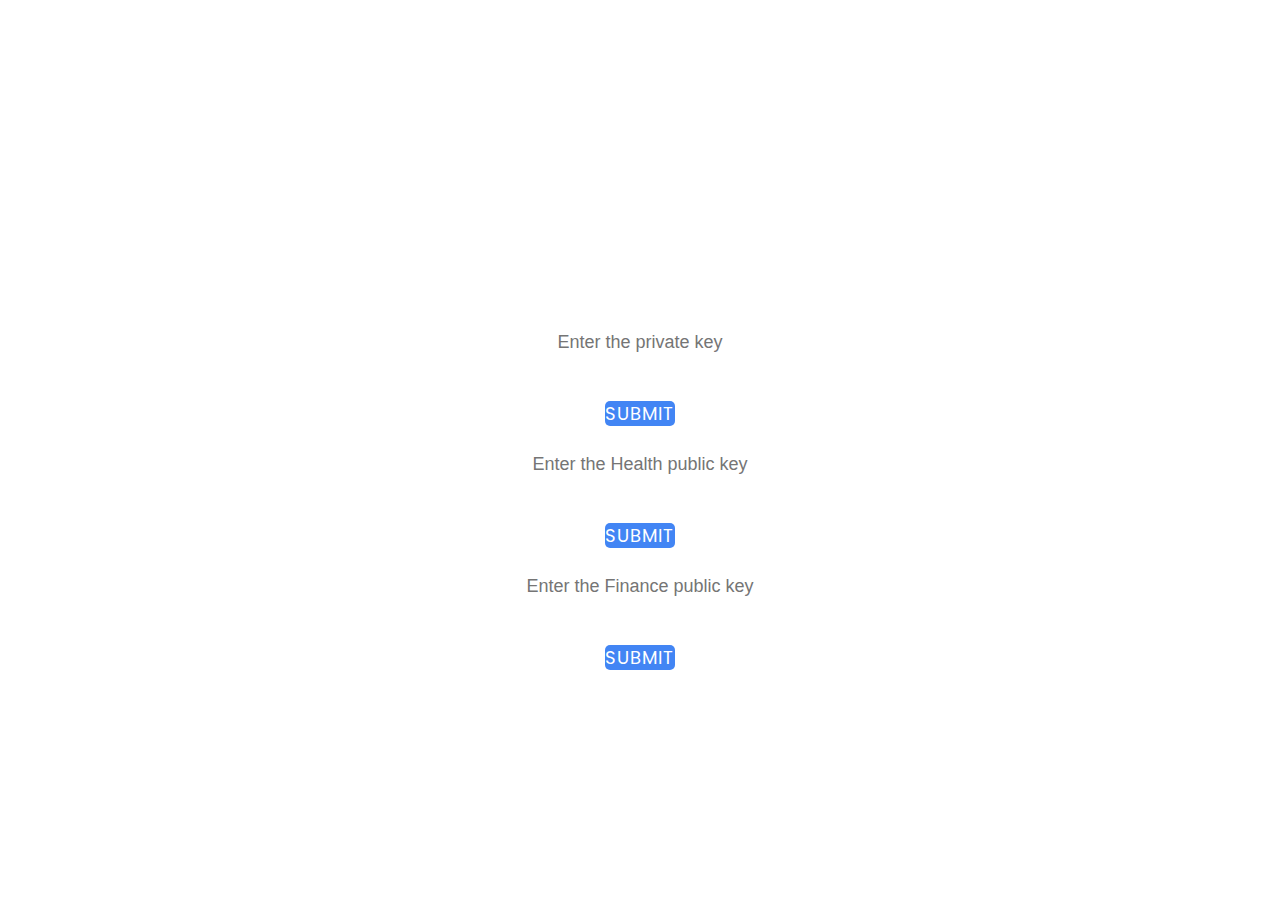
<file: Blockchain/def1/index.html>
<!DOCTYPE html>
<html lang="en" dir="ltr">
  <head>
    <meta name="viewport" content="width=device-width, initial-scale=1.0" />
    <meta charset="utf-8" />
    <title>Responsive Login Page</title>
    <link rel="stylesheet" href="style.css" />
    <link
      rel="stylesheet"
      href="https://cdnjs.cloudflare.com/ajax/libs/font-awesome/5.14.0/css/all.min.css"
    />
    <script
      src="https://cdnjs.cloudflare.com/ajax/libs/jquery/3.4.1/jquery.min.js"
      charset="utf-8"
    ></script>
  </head>

  <body>
    <div class="form">
      <form class="login-form" action="" method="post">
        <i class="fas fa-user-circle"></i>
        <input
          class="user-input"
          type="password"
          name=""
          placeholder="Enter the private key"
          required
        />
        <div class="private">
          <a href="./private.html" type="btn" class="btn btn-lg">SUBMIT</a>    
        </div>
        <input
          class="user-input"
          type="password"
          name=""
          placeholder="Enter the Health public key"
          required
        />
        <div class="public">
          <a href="health.html" type="btn" class="btn btn-lg">SUBMIT</a>      
        </div>
        <input
          class="user-input"
          type="password"
          name=""
          placeholder="Enter the Finance public key"
          required
        />
        <div class="public">
          <a href="finance.html" type="btn" class="btn btn-lg">SUBMIT</a>      
        </div>
        
        
      </form>

      
    </div>
    <script type="text/javascript">
      $(".options-02 a").click(function () {
        $("form").animate(
          {
            height: "toggle",
            opacity: "toggle",
          },
          "slow"
        );
      });
    </script>
  
  </body>
</html>
</file>
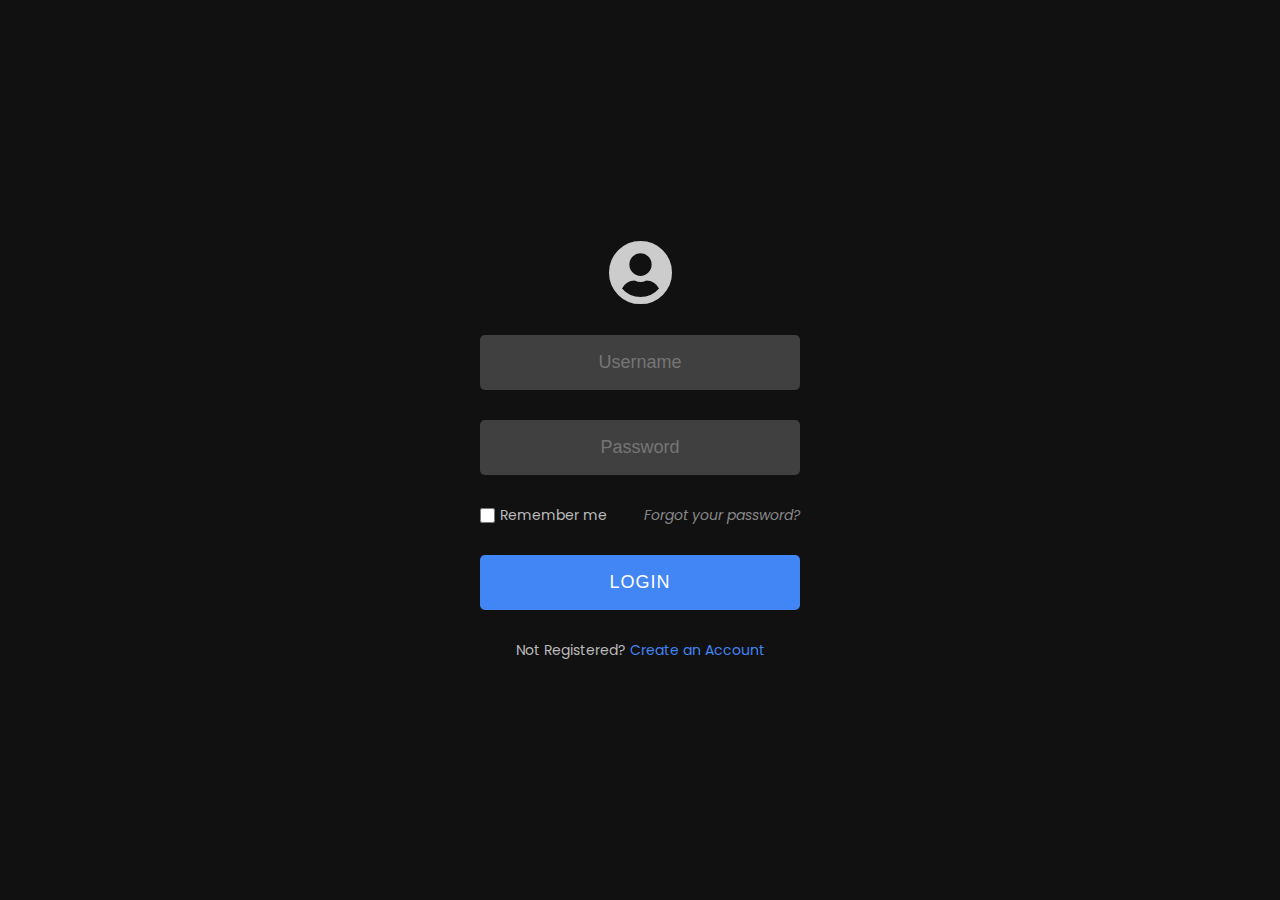
<file: Blockchain/Responsive Login Page UI Design - Using CSS, HTML & JQuery/index.html>
<!DOCTYPE html>
<html lang="en" dir="ltr">
  <head>
    <meta name="viewport" content="width=device-width, initial-scale=1.0" />
    <meta charset="utf-8" />
    <title>Responsive Login Page</title>
    <link rel="stylesheet" href="style.css" />
    <link
      rel="stylesheet"
      href="https://cdnjs.cloudflare.com/ajax/libs/font-awesome/5.14.0/css/all.min.css"
    />
    <script
      src="https://cdnjs.cloudflare.com/ajax/libs/jquery/3.4.1/jquery.min.js"
      charset="utf-8"
    ></script>
  </head>
  <body>
    <!--form area start-->
    <div class="form">
      <!--login form start-->
      <form class="login-form" action="" method="post">
        <i class="fas fa-user-circle"></i>
        <input
          class="user-input"
          type="text"
          name=""
          placeholder="Username"
          required
        />
        <input
          class="user-input"
          type="password"
          name=""
          placeholder="Password"
          required
        />
        <div class="options-01">
          <label class="remember-me"
            ><input type="checkbox" name="" />Remember me</label
          >
          <a href="#">Forgot your password?</a>
        </div>
        <input class="btn" type="submit" name="" value="LOGIN" />
        <div class="options-02">
          <p>Not Registered? <a href="#">Create an Account</a></p>
        </div>
      </form>
      <!--login form end-->
      <!--signup form start-->
      <form class="signup-form" action="" method="post">
        <i class="fas fa-user-plus"></i>
        <input
          class="user-input"
          type="text"
          name=""
          placeholder="Username"
          required
        />
        <input
          class="user-input"
          type="email"
          name=""
          placeholder="Email Address"
          required
        />
        <input
          class="user-input"
          type="Password"
          name=""
          placeholder="Password"
          required
        />
        <input class="btn" type="submit" name="" value="SIGN UP" />
        <div class="options-02">
          <p>Already Registered? <a href="#">SignIn</a></p>
        </div>
      </form>
      <!--signup form end-->
    </div>
    <!--form area end-->

    <script type="text/javascript">
      $(".options-02 a").click(function () {
        $("form").animate(
          {
            height: "toggle",
            opacity: "toggle",
          },
          "slow"
        );
      });
    </script>
  </body>
</html>
</file>
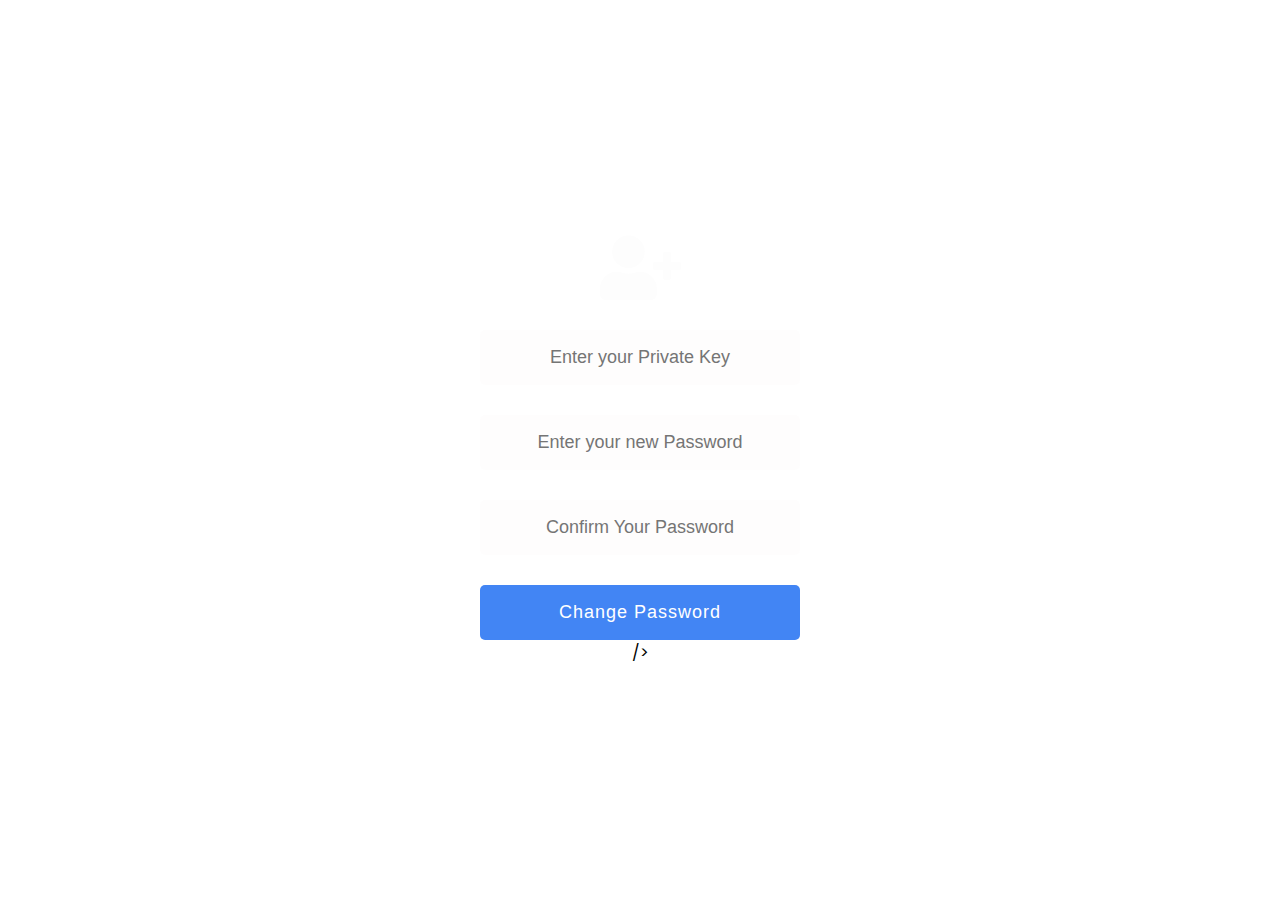
<file: Blockchain/forgot.html>
<!DOCTYPE html>
<html lang="en">
<head>
    <meta charset="UTF-8">
    <meta http-equiv="X-UA-Compatible" content="IE=edge">
    <meta name="viewport" content="width=device-width, initial-scale=1.0">
    <title>forgot</title>
    <link rel="stylesheet" href="css/style2.css"/>
    <link
      rel="stylesheet"
      href="https://cdnjs.cloudflare.com/ajax/libs/font-awesome/5.14.0/css/all.min.css"
    />
    <script
      src="https://cdnjs.cloudflare.com/ajax/libs/jquery/3.4.1/jquery.min.js"
      charset="utf-8"
    ></script>
</head>
<body>
    <div class="form">
    <form class="ForgotPassword-form" action="" method="post">
        <i class="fas fa-user-plus"></i>
        <input
        class="user-input"
        type="password"
        name=""
        placeholder="Enter your Private Key"
        />
        <input
        class="user-input"
        type="password"
        name=""
        placeholder="Enter your new Password"
        />
        <input
        class="user-input"
        type="password"
        name=""
        placeholder="Confirm Your Password"
        />
        <input class="btn" type="submit" name="" value="Change Password" ><a href="index.html"></a>/>
      </form>
      <script type="text/javascript">
        $(".options-03 a").click(function () {
          $("form").animate(
            {
              height: "toggle",
              opacity: "toggle",
            },
            "slow"
          );
        });
      </script>
</body>
</html>
</file>
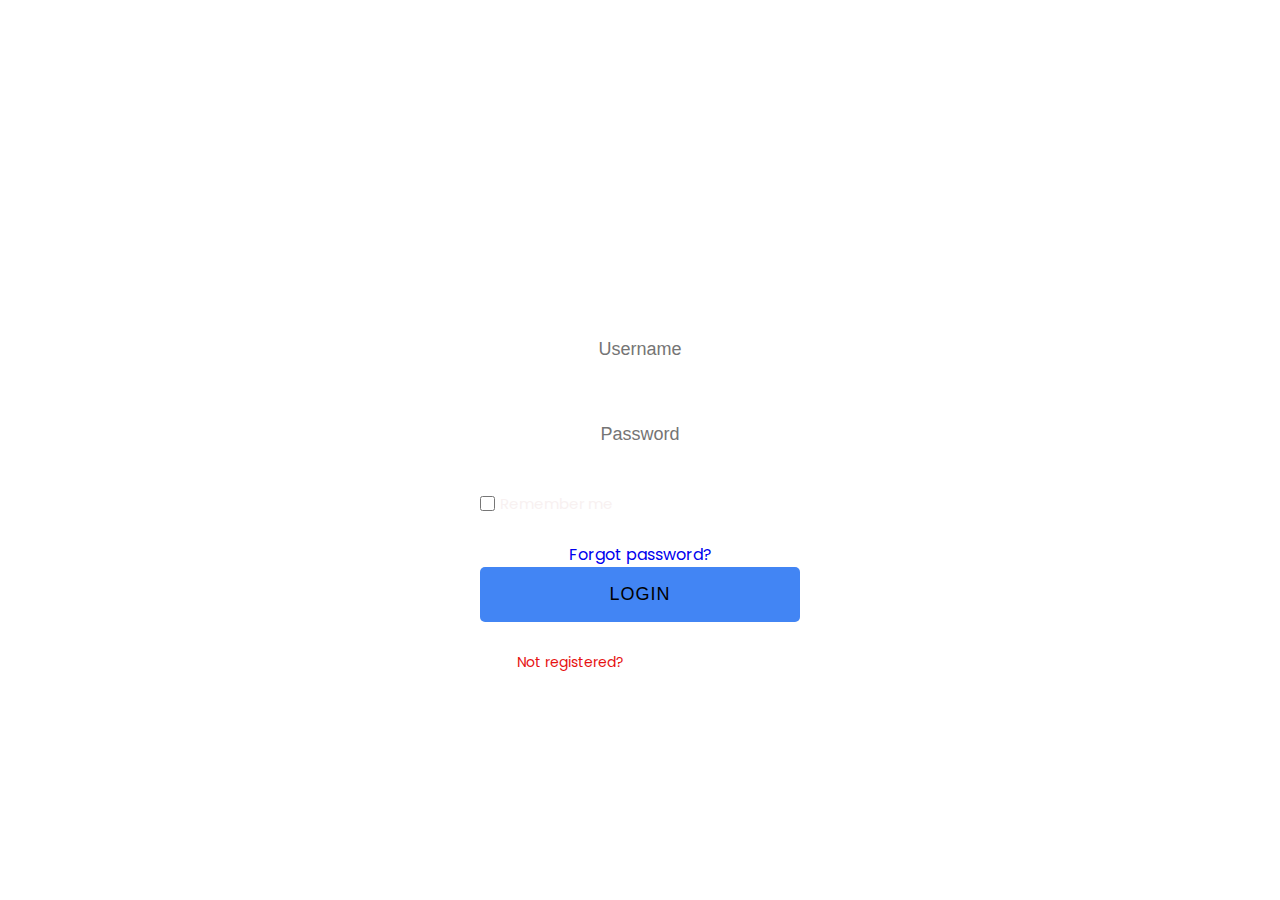
<file: Blockchain/signup.html>
<!DOCTYPE html>
<html lang="en">
<head>
    <meta charset="UTF-8">
    <meta http-equiv="X-UA-Compatible" content="IE=edge">
    <meta name="viewport" content="width=device-width, initial-scale=1.0">
    <title>signup</title>
    <link rel="stylesheet" href="css/style1.css" />
    <link
    rel="stylesheet"
    href="https://cdnjs.cloudflare.com/ajax/libs/font-awesome/5.14.0/css/all.min.css"
  />
  <script
    src="https://cdnjs.cloudflare.com/ajax/libs/jquery/3.4.1/jquery.min.js"
    charset="utf-8"
  ></script>
</head>
<body>
     <!--SIGNUP-LOGIN-->
<div class="form">
    <form class="login-form" action="" method="post">
      <i class="fas fa-user-circle "></i>
      <input
        class="user-input"
        type="text"
        name=""
        placeholder="Username"
        required
      />
      <input
        class="user-input"
        type="password"
        name=""
        placeholder="Password"
        required
      />
      <div class="options-01">
        <label class="remember-me"
          ><input type="checkbox" name="" />Remember me</label>
        </div>
        <div class="options-3">
          <a href="forgot.html">Forgot password? </a>
        </div>
        
        
      
      <input class="btn" type="submit" name="" value="LOGIN" />
      <div class="options-02">
        <p>Not registered? <a href="#">Create An Account</a></p>
        
      </div>
    </form>
  
    <form class="signup-form" action="" method="post">
      <i class="fas fa-user-plus"></i>
      <input
        class="user-input"
        type="text"
        name=""
        placeholder="Name"
        required
      />
      <input
        class="user-input"
        type="text"
        name=""
        placeholder="Username"
        required
      />
      <input
        class="user-input"
        type="email"
        name=""
        placeholder="Email Address"
        required
      />
      <input
        class="user-input"
        type="Password"
        name=""
        placeholder="Password"
        required
      />
      <input 
      class="user-input"
      type="password"
      name=""
      placeholder="Confirm Password"
      required
      />
      <input
        class="user-input"
        type="number"
        name=""
        placeholder="Phone number"
        required
      />
      <input
        class="user-input"
        type="number"
        name=""
        placeholder="Aadhar number"
        required
      />
      <input class="btn" type="submit" name="" value="SIGNUP" />
      <div class="options-02">
        <p>Already registered?<a href="#">SignIn</a></p>
      </div>
    </form>
    
  </div>
  <script>
      //ANIMATE
      $(".options-02 a").click(function () {
        $("form").animate(
          {
            height: "toggle",
            opacity: "toggle",
          },
          "slow"
        );
      });
  </script>
</body>
</html>
</file>
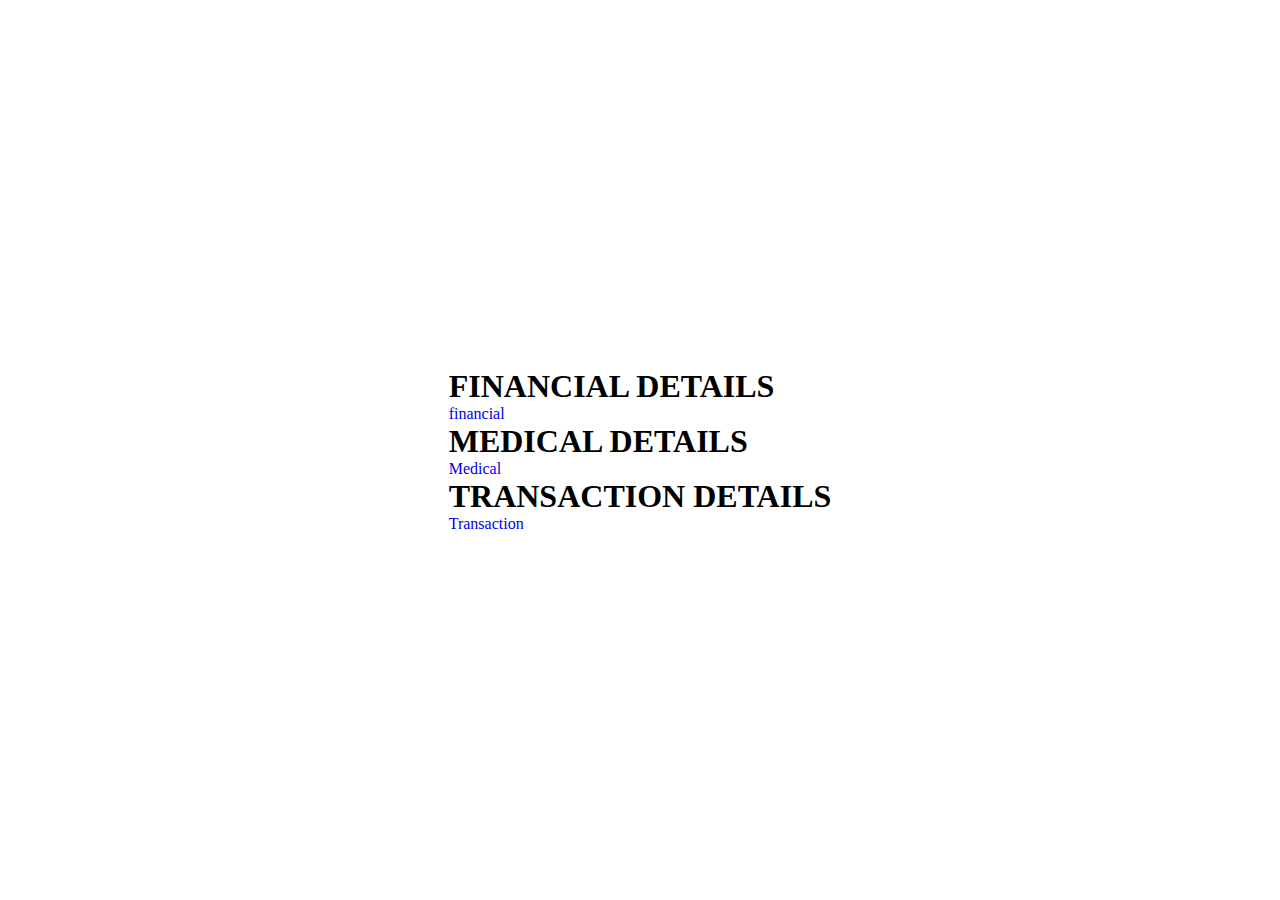
<file: Blockchain/def1/private.html>
<!DOCTYPE html>
<html lang="en" dir="ltr">
  <head>
    <meta name="viewport" content="width=device-width, initial-scale=1.0" />
    <meta charset="utf-8" />
    <title>Responsive Login Page</title>
    <link rel="stylesheet" href="style.css" />
    <link
      rel="stylesheet"
      href="https://cdnjs.cloudflare.com/ajax/libs/font-awesome/5.14.0/css/all.min.css"
    />
    <script
      src="https://cdnjs.cloudflare.com/ajax/libs/jquery/3.4.1/jquery.min.js"
      charset="utf-8"
    ></script>
  </head>
  <body>
      <section id="private py -3">
          
        <h1>FINANCIAL DETAILS</h1>
        <a href="https://thewire.in/security/india-defence-budget-military-spending-honest-recokoning">financial</a>
        <h1>MEDICAL DETAILS</h1>
        <a href="https://indianarmy.nic.in/Site/FormTemplete/frmTempSimple.aspx?MnId=TfqRM8+JRKkrWpS5srx5cg==&ParentID=JyKK9RnV1EB7OdaugLdaCA==">
        Medical
        </a>
        <h1>TRANSACTION DETAILS</h1>
        <a href="https://www.kalakari.in/how-i-have-saved-my-money-from-a-fraudster-on-google-pay/">Transaction</a>

      </section>

      
  </body>
</html>
</file>
<file: Blockchain/def1/style.css>
@import url('https://fonts.googleapis.com/css2?family=Poppins:wght@100;200;300;400;500;600;700;800;900&display=swap');

*{
	margin: 0;
	padding: 0;
	box-sizing: border-box;
	text-decoration: none;
}

body{
  height: 100vh;
  display:  flex;
  justify-content:center;
  align-items: center;
  background: url("https://cdn.pixabay.com/photo/2015/03/26/09/47/sky-690293_1280.jpg")

}
.private{
  padding-bottom: 10px;
  
}
.public{
  padding-bottom: 10px;
}
.form .login-form input{
  color: black;
}
.form .login-form input{
  color: black;
}

.form{
  z-index: 1;
  font-family: "Poppins", sans-serif;
  position: absolute;
  width: 320px;
  text-align: center;

}


.form i{
  z-index: 1;
  color: rgb(255, 255, 255);
  font-size: 65px;
  margin-bottom: 30px;

}

.form .signup-form{
  display: none;
}
.form .ForgotPassword-form{
  display: none;
}
.form .user-input{
	width: 320px;
	height: 55px;
	margin-bottom: 30px;
	outline: none;
	border: none;
	background: rgb(255, 255, 255);
	color: #fff;
	font-size: 18px;
	text-align: center;
	border-radius: 5px;
	transition: 0.5s;
	transition-property: border-left, border-right, box-shadow;
}

.form .user-input:hover, .form .user-input:focus, .form .user-input:active{
	border-left: solid 8px #4285F4;
	border-right: solid 8px #4285F4;
	box-shadow: 0 0 100px rgba(66, 133, 244, 0.8);
}

.form .options-01{
	margin-bottom: 50px;
}

.form .options-01 input{
  width: 15px;
  height:15px;
  margin-right: 5px;
}

.form .options-01 .remember-me{
  color: rgb(248, 241, 241);
  font-size: 15px;
  display: flex;
  align-items: center;
  float: left;
  cursor: pointer;
}

.form .options-01 a{
  color: rgb(236, 223, 223);
  font-size: 14px;
  font-style: italic;;
  float: right;
}

.form .btn{
  outline: none;
  border: none;
  width: 320px;
  height: 55px;
  background: #4285F4;
  color: #fff;
  font-size: 18px;
  letter-spacing: 1px;
  border-radius: 5px;
  cursor: crosshair;
	transition: 0.5s;
  transition-property: border-left, border-right, box-shadow;

}

.form .btn:hover{
  border-left: solid 8px rgba(231, 243, 239, 0.5);
  border-right: solid 8px rgba(235, 231, 241, 0.5);
  box-shadow: 0 0 100px rgba(66, 133, 244, 0.8);
}
.form .options-02{
  color: rgb(230, 17, 17);
  font-size: 14px;
  margin-top: 30px;

}

.form .options-02 a{
  color: #ffffff;

}
.signup-form{
  width: min-content;
}
/*Responsive css*/

@media screen and (max-width: 500px){
  .form{
    width: 95%;
  }

  .form .user-input{
    width: 100%
  }
  .form .btn{
    width: 100%
  }
}
</file>
<file: Blockchain/Responsive Login Page UI Design - Using CSS, HTML & JQuery/style.css>
@import url('https://fonts.googleapis.com/css2?family=Poppins:wght@100;200;300;400;500;600;700;800;900&display=swap');

*{
	margin: 0;
	padding: 0;
	box-sizing: border-box;
	text-decoration: none;
}

body{
	height: 100vh;
	display: flex;
	justify-content: center;
	align-items: center;
	background: #111;
}

.form{
	z-index: 1;
	font-family: "Poppins", sans-serif;
	position: absolute;
	width: 320px;
	text-align: center;
}

.form i{
	z-index: 1;
	color: #ccc;
	font-size: 65px;
	margin-bottom: 30px;
}

.form .signup-form{
	display: none;
}

.form .user-input{
	width: 320px;
	height: 55px;
	margin-bottom: 30px;
	outline: none;
	border: none;
	background: rgba(255, 255, 255, 0.2);
	color: #fff;
	font-size: 18px;
	text-align: center;
	border-radius: 5px;
	transition: 0.5s;
	transition-property: border-left, border-right, box-shadow;
}

.form .user-input:hover, .form .user-input:focus, .form .user-input:active{
	border-left: solid 8px #4285F4;
	border-right: solid 8px #4285F4;
	box-shadow: 0 0 100px rgba(66, 133, 244, 0.8);
}

.form .options-01{
	margin-bottom: 50px;
}

.form .options-01 input{
	width: 15px;
	height: 15px;
	margin-right: 5px;
}

.form .options-01 .remember-me{
	color: #bbb;
	font-size: 14px;
	display: flex;
	align-items: center;
	float: left;
	cursor: pointer;
}

.form .options-01 a{
	color: #888;
	font-size: 14px;
	font-style: italic;
	float: right;
}

.form .btn{
	outline: none;
	border: none;
	width: 320px;
	height: 55px;
	background: #4285F4;
	color: #fff;
	font-size: 18px;
	letter-spacing: 1px;
	border-radius: 5px;
	cursor: pointer;
	transition: 0.5s;
	transition-property: border-left, border-right, box-shadow;
}

.form .btn:hover{
	border-left: solid 8px rgba(11, 168, 11, 0.5);
	border-right: solid 8px rgba(255, 255, 255, 0.5);
	box-shadow: 0 0 100px rgba(66, 133, 244, 0.8);
}

.form .options-02{
	color: #bbb;
	font-size: 14px;
	margin-top: 30px;
}

.form .options-02 a{
	color: #4285F4;
}

/* Responsive CSS */

@media screen and (max-width: 500px){
	.form{
		width: 95%;
	}

	.form .user-input{
		width: 100%
	}

	.form .btn{
		width: 100%;
	}
}
</file>
<file: Blockchain/css/style2.css>
@import url('https://fonts.googleapis.com/css2?family=Poppins:wght@100;200;300;400;500;600;700;800;900&display=swap');

*{
	margin: 0;
	padding: 0;
	box-sizing: border-box;
	text-decoration: none;
}

body{
  height: 100vh;
  display:  flex;
  justify-content:center;
  align-items: center;
  background: url("https://cdn.pixabay.com/photo/2015/12/29/14/51/mountains-1112911_1280.jpg")

}

.form{
  z-index: 1;
  font-family: "Poppins", sans-serif;
  position: absolute;
  width: 320px;
  text-align: center;

}


.form i{
  z-index: 1;
  color: rgb(253, 253, 253);
  font-size: 65px;
  margin-bottom: 30px;

}.form .user-input{
	width: 320px;
	height: 55px;
	margin-bottom: 30px;
	outline: none;
	border: none;
	background: rgba(250, 244, 244, 0.2);
	color: rgb(236, 226, 226);
	font-size: 18px;
	text-align: center;
	border-radius: 5px;
	transition: 0.5s;
	transition-property: border-left, border-right, box-shadow;
}

.form .user-input:hover, .form .user-input:focus, .form .user-input:active{
	border-left: solid 8px #4285F4;
	border-right: solid 8px #4285F4;
	box-shadow: 0 0 100px rgba(66, 133, 244, 0.8);
}.form .btn{
    outline: none;
    border: none;
    width: 320px;
    height: 55px;
    background: #4285F4;
    color: rgb(255, 255, 255);
    font-size: 18px;
    letter-spacing: 1px;
    border-radius: 5px;
    cursor: crosshair;
      transition: 0.5s;
    transition-property: border-left, border-right, box-shadow;
  
  }
  
  .form .btn:hover{
    border-left: solid 8px rgba(11, 168, 118, 0.5);
    border-right: solid 8px rgba(79, 22, 163, 0.5);
    box-shadow: 0 0 100px rgba(66, 133, 244, 0.8);
  }
</file>
<file: Blockchain/css/style1.css>
@import url('https://fonts.googleapis.com/css2?family=Poppins:wght@100;200;300;400;500;600;700;800;900&display=swap');

*{
	margin: 0;
	padding: 0;
	box-sizing: border-box;
	text-decoration: none;
}

body{
  height: 100vh;
  display:  flex;
  justify-content:center;
  align-items: center;
  background: url("https://cdn.pixabay.com/photo/2017/06/21/07/33/background-2426328_1280.jpg")

}

.form{
  z-index: 1;
  font-family: "Poppins", sans-serif;
  position: absolute;
  width: 320px;
  text-align: center;

}


.form i{
  z-index: 1;
  color: rgb(255, 255, 255);
  font-size: 65px;
  margin-bottom: 30px;

}
.form .login-form input{
    color: black;

}
.form .signup-form input{
    color: black;  
  }

.form .signup-form {
  display: none;
  
}
.form .ForgotPassword-form{
  display: none;
}
.form .user-input{
	width: 320px;
	height: 55px;
	margin-bottom: 30px;
	outline: none;
	border: none;
	background: rgb(255, 255, 255);
	color: #fff;
	font-size: 18px;
	text-align: center;
	border-radius: 5px;
	transition: 0.5s;
	transition-property: border-left, border-right, box-shadow;
}

.form .user-input:hover, .form .user-input:focus, .form .user-input:active{
	border-left: solid 8px #4285F4;
	border-right: solid 8px #4285F4;
	box-shadow: 0 0 100px rgba(66, 133, 244, 0.8);
}

.form .options-01{
	margin-bottom: 50px;
}

.form .options-01 input{
  width: 15px;
  height:15px;
  margin-right: 5px;
}

.form .options-01 .remember-me{
  color: rgb(248, 241, 241);
  font-size: 15px;
  display: flex;
  align-items: center;
  float: left;
  cursor: pointer;
}

.form .options-01 a{
  color: rgb(236, 223, 223);
  font-size: 14px;
  font-style: italic;;
  float: right;
}

.form .btn{
  outline: none;
  border: none;
  width: 320px;
  height: 55px;
  background: #4285F4;
  color: #fff;
  font-size: 18px;
  letter-spacing: 1px;
  border-radius: 5px;
  cursor: crosshair;
	transition: 0.5s;
  transition-property: border-left, border-right, box-shadow;

}

.form .btn:hover{
  border-left: solid 8px rgba(231, 243, 239, 0.5);
  border-right: solid 8px rgba(235, 231, 241, 0.5);
  box-shadow: 0 0 100px rgba(66, 133, 244, 0.8);
}
.form .options-02{
  color: rgb(230, 17, 17);
  font-size: 14px;
  margin-top: 30px;

}

.form .options-02 a{
  color: #ffffff;

}
.signup-form{
  width: min-content;
}
/*Responsive css*/

@media screen and (max-width: 500px){
  .form{
    width: 95%;
  }

  .form .user-input{
    width: 100%
  }
  .form .btn{
    width: 100%
  }
}
</file>
